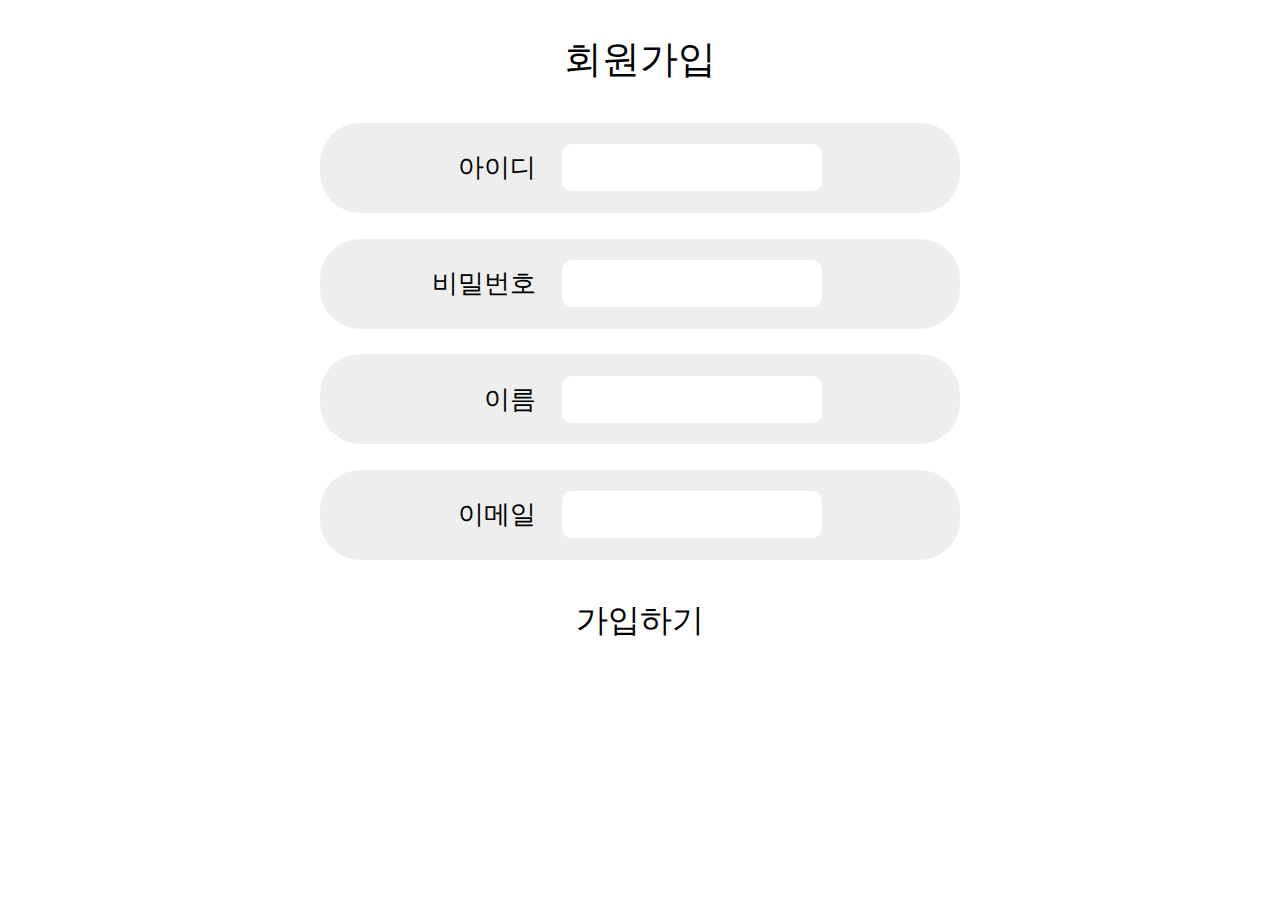
<file: 4주차 과제/회원가입/index.html>
<!DOCTYPE html>
<html lang="en">
    <head>
        <meta charset="UTF-8" />
        <meta name="viewport" content="width=device-width, initial-scale=1.0" />
        <title>회원가입</title>
        <link rel="stylesheet" href="./style.css" />
    </head>
    <body>
        <div class="sign-up">회원가입</div>
        <form>
            <div class="row">
                <div class="ui-title">　아이디</div>
                <input id="inputId" name="id" type="text" required />
            </div>
            <div class="row">
                <div class="ui-title">비밀번호</div>
                <input
                    id="inputPw"
                    name="password"
                    type="password"
                    required
                    pattern="(?=.*[a-zA-Z])(?=.*\d)(?=.*[!@#$%^&*]).{8,}"
                    title="비밀번호는 8자 이상의 영문, 숫자, 특수문자를 포함해야 합니다."
                />
            </div>
            <div class="row">
                <div class="ui-title">　　이름</div>
                <input id="inputName" name="name" type="text" required />
            </div>
            <div class="row">
                <div class="ui-title">　이메일</div>
                <input id="inputEmail" name="email" type="email" required />
            </div>
            <button type="submit">가입하기</button>
        </form>
        <script src="./main.js"></script>
    </body>
</html>
</file>
<file: 4주차 과제/회원가입/style.css>
@font-face {
    font-family: 'MaruBuri';
    src: url(https://hangeul.pstatic.net/hangeul_static/webfont/MaruBuri/MaruBuri-Regular.eot);
    src: url(https://hangeul.pstatic.net/hangeul_static/webfont/MaruBuri/MaruBuri-Regular.eot?#iefix)
            format('embedded-opentype'),
        url(https://hangeul.pstatic.net/hangeul_static/webfont/MaruBuri/MaruBuri-Regular.woff2) format('woff2'),
        url(https://hangeul.pstatic.net/hangeul_static/webfont/MaruBuri/MaruBuri-Regular.woff) format('woff'),
        url(https://hangeul.pstatic.net/hangeul_static/webfont/MaruBuri/MaruBuri-Regular.ttf) format('truetype');
}

* {
    font-family: 'MaruBuri';
}

body {
    display: flex;
    justify-content: center;
    align-items: center;
    flex-direction: column;
    font-size: 3vw;
}

.sign-up {
    margin: 2vw 0;
}

form {
    display: flex;
    justify-content: center;
    align-items: center;
    flex-direction: column;
}

.row {
    display: flex;
    justify-content: center;
    align-items: center;
    flex-direction: row;
    width: 50vw;
    height: 10vh;
    background-color: #0001;
    margin: 1vw;
    border-radius: 40px;
}

.ui-title {
    font-size: 2vw;
}

input {
    width: 20vw;
    height: 5vh;
    margin: 1vw 2vw;
    border: none;
    outline: none;
    border-radius: 10px;
}

button {
    margin-top: 2vw;
    font-size: 2.5vw;
    border: none;
    background-color: #fff;
    cursor: pointer;
}

button:hover {
    color: red;
}

span {
    font-size: 12px;
    margin: -4px;
}
</file>
